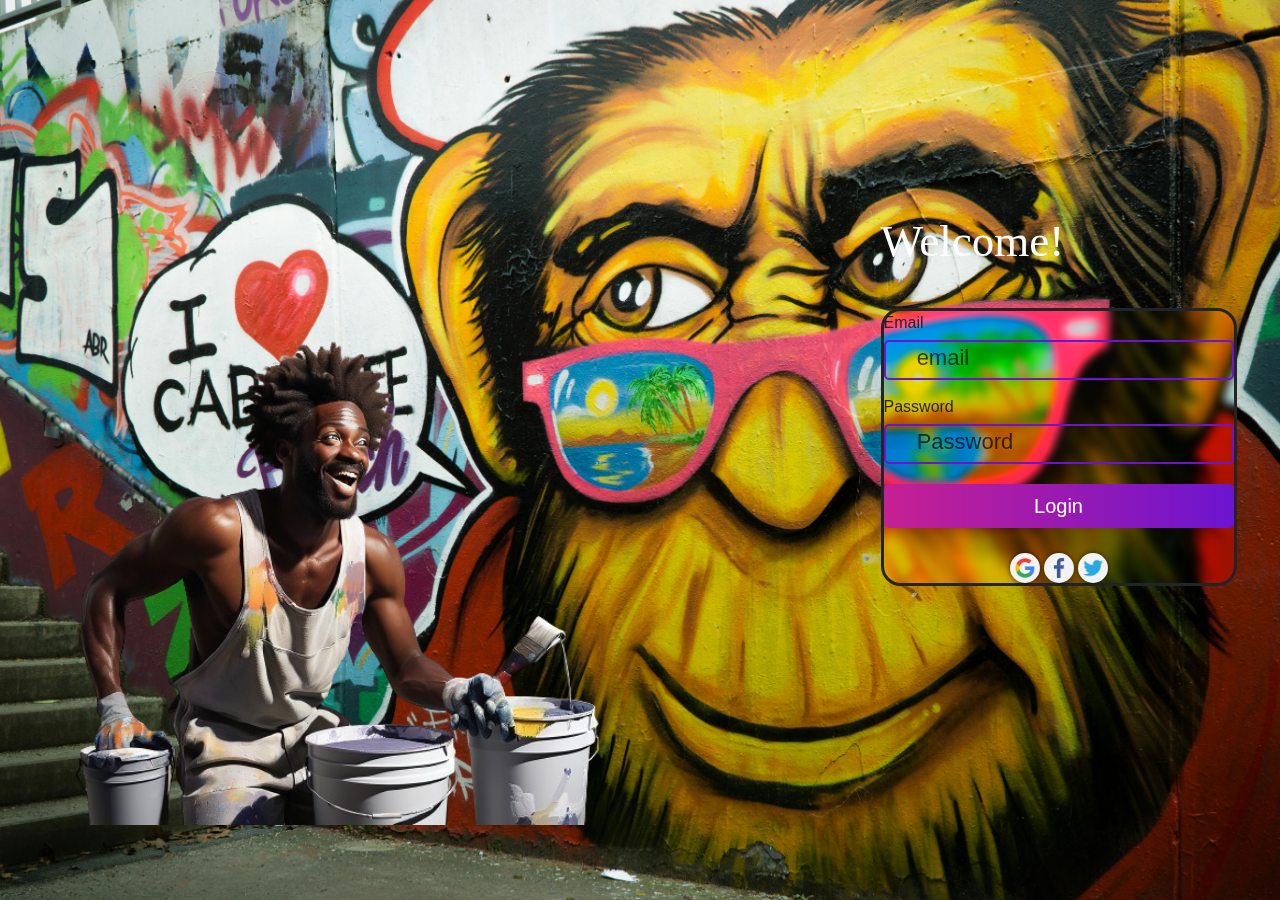
<file: web_dynamic/templates/painterLogin.html>
<!DOCTYPE html>
<html lang="en">
  <head>
    <meta charset="UTF-8" />
    <meta http-equiv="X-UA-Compatible" content="IE=edge" />
    <meta name="viewport" content="width=device-width, initial-scale=1.0" />
    <title>Sweet Touch</title>
    <link rel="stylesheet" href="../static/styles/style.css" />
    <link rel="shortcut icon" href="../static/images/logo.png" />
    <link
      rel="stylesheet"
      href="https://cdnjs.cloudflare.com/ajax/libs/font-awesome/6.1.1/css/all.min.css"
      integrity="sha512-KfkfwYDsLkIlwQp6LFnl8zNdLGxu9YAA1QvwINks4PhcElQSvqcyVLLD9aMhXd13uQjoXtEKNosOWaZqXgel0g=="
      crossorigin="anonymous"
      referrerpolicy="no-referrer"
    />
    <link
      rel="stylesheet"
      href="https://maxcdn.bootstrapcdn.com/bootstrap/4.5.2/css/bootstrap.min.css"
    />
    <script src="https://code.jquery.com/jquery-3.2.1.min.js"></script>
    <script src="https://ajax.googleapis.com/ajax/libs/jquery/3.5.1/jquery.min.js"></script>
    <script src="https://cdnjs.cloudflare.com/ajax/libs/popper.js/1.16.0/umd/popper.min.js"></script>
    <script src="https://maxcdn.bootstrapcdn.com/bootstrap/4.5.2/js/bootstrap.min.js"></script>
  </head>
  <body>
    <div class="toast" data-autohide="true" data-delay="5000">
      <div class="toast-header">
        <strong class="mr-auto">Message</strong>
        <button type="button" class="ml-2 mb-1 close" data-dismiss="toast">
          ×
        </button>
      </div>
      <div class="toast-body">
        <!-- The message will be inserted here -->
      </div>
    </div>

    <div
      class="login_form"
      style="
        background: url(../static/images/pexels-mali-maeder-63238.jpg);
        background-position: center;
        background-size: 100% 100%;
        background-repeat: no-repeat;
      "
    >
      <div class="left">
        <img
          style="width: 550px; margin-top: 200px"
          src="../static/images/generate_a_pic__e5abbe16-dc92-4a03-ac8f-ee4c12c4676d-removebg-preview.png"
        />
      </div>

      <div class="right">
        <h1 style="color: white">Welcome!</h1>

        <form id="LoginForm">
          <p>Email</p>
          <div class="user">
            <i class="fa-solid fa-envelope"></i>
            <input
              type="text"
              name="email"
              placeholder="email"
              class="username"
              required
            />
          </div>

          <p class="passworg_tag">Password</p>
          <div class="password">
            <i class="fa-solid fa-lock"></i>
            <input
              type="password"
              required
              name="password"
              placeholder="Password"
            />
          </div>

          <button type="submit">Login</button>
          <div class="loging_icon">
            <a href="#"><img src="../static/images/google.png" /></a>
            <a href="#"><img src="../static/images/facebook.png" /></a>
            <a href="#"><img src="../static/images/twitter.png" /></a>
          </div>
        </form>
        
      </div>
    </div>
    <script src="../static/scripts/painterLogin.js"></script>
  </body>
</html>
</file>
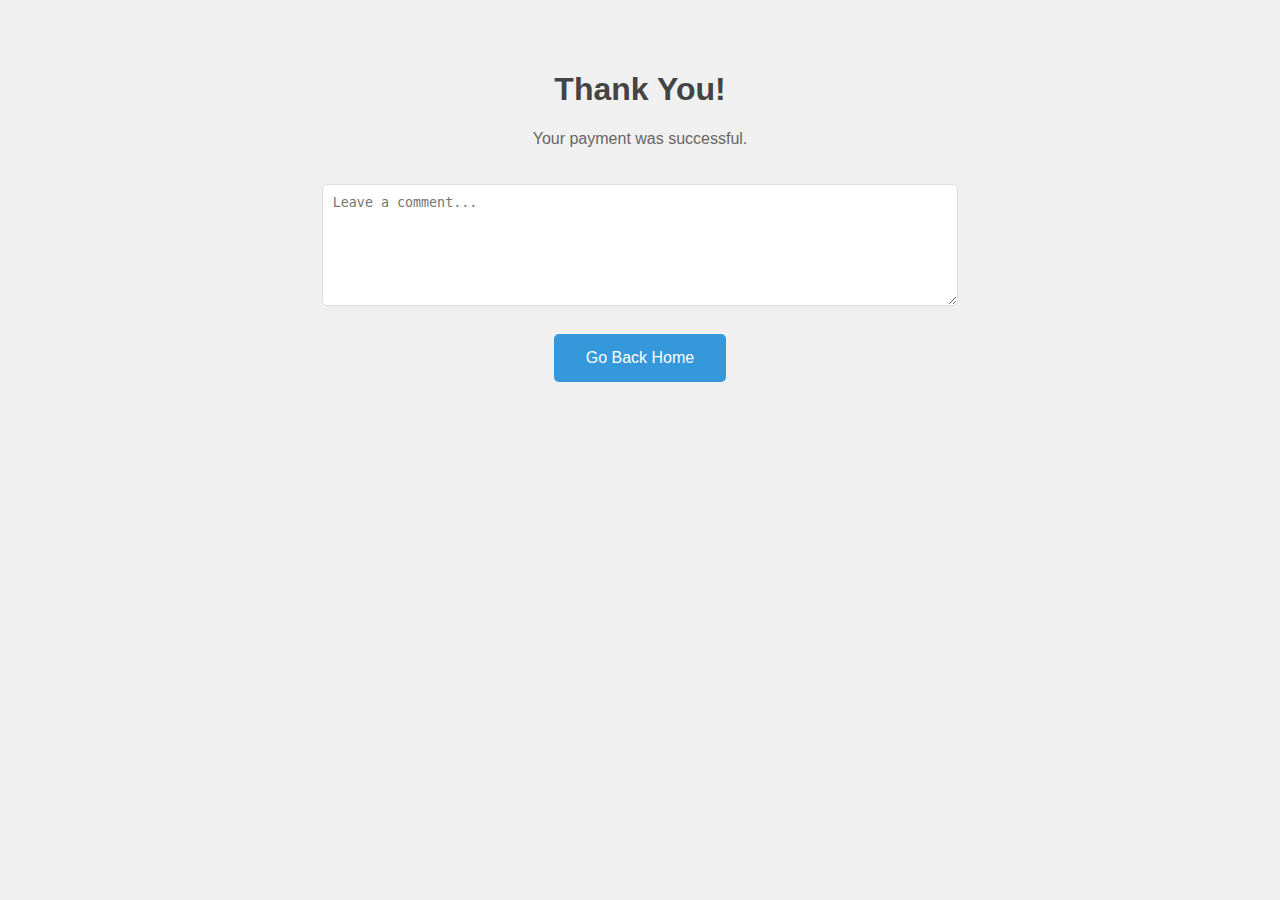
<file: web_dynamic/templates/thankyou.html>
<!DOCTYPE html>
<html>
  <head>
    <title>Thank You Page</title>
    <style>
      body {
        font-family: Arial, sans-serif;
        margin: 0;
        padding: 0;
        background-color: #f0f0f0;
      }
      .container {
        width: 80%;
        margin: auto;
        text-align: center;
        padding: 50px;
      }
      h1 {
        color: #444;
      }
      p {
        color: #666;
      }
      .comment {
        width: 60%;
        height: 100px;
        margin: 20px auto;
        padding: 10px;
        border-radius: 5px;
        border: 1px solid #ddd;
      }
      .button {
        color: #fff;
        background-color: #3498db;
        border: none;
        padding: 15px 32px;
        text-align: center;
        text-decoration: none;
        display: inline-block;
        font-size: 16px;
        margin: 4px 2px;
        cursor: pointer;
        border-radius: 5px;
      }
    </style>
  </head>
  <body data-user-id="{{ user.id }}">
    <div class="container">
      <h1>Thank You!</h1>
      <p>Your payment was successful.</p>
      <textarea class="comment" placeholder="Leave a comment..."></textarea>
      <br />
      <a href="/" class="button">Go Back Home</a>
    </div>

    <script>
      document.addEventListener("DOMContentLoaded", function () {
        var user_id = document.body.getAttribute("data-user-id");
        document
          .querySelector(".comment")
          .addEventListener("keypress", function (event) {
            // Check if the Enter key is pressed (key code 13) and there is no Shift key (optional)
            if (event.keyCode === 13 && !event.shiftKey) {
              event.preventDefault(); // Prevent the default behavior of the Enter key

              // Get the comment from the textarea
              var comment = this.value;
              var data = {
                text: comment,
                user_id: user_id,
              };

              // Send a POST request to the comments API
              fetch("http://127.0.0.1:5001/api/v1/comment", {
                method: "POST",
                headers: {
                  "Content-Type": "application/json",
                },
                body: JSON.stringify(data),
              })
                .then((response) => {
                  if (response.ok) {
                    // If the POST request is successful, redirect to the home page
                    window.location.href = "/";
                  } else {
                    // Handle other status codes (e.g., 401 Unauthorized)
                    console.error("Error:", response.status);
                  }
                })
                .catch((error) => {
                  // Handle fetch error
                  console.error("Error:", error);
                });
            }
          });
      });
    </script>
  </body>
</html>
</file>
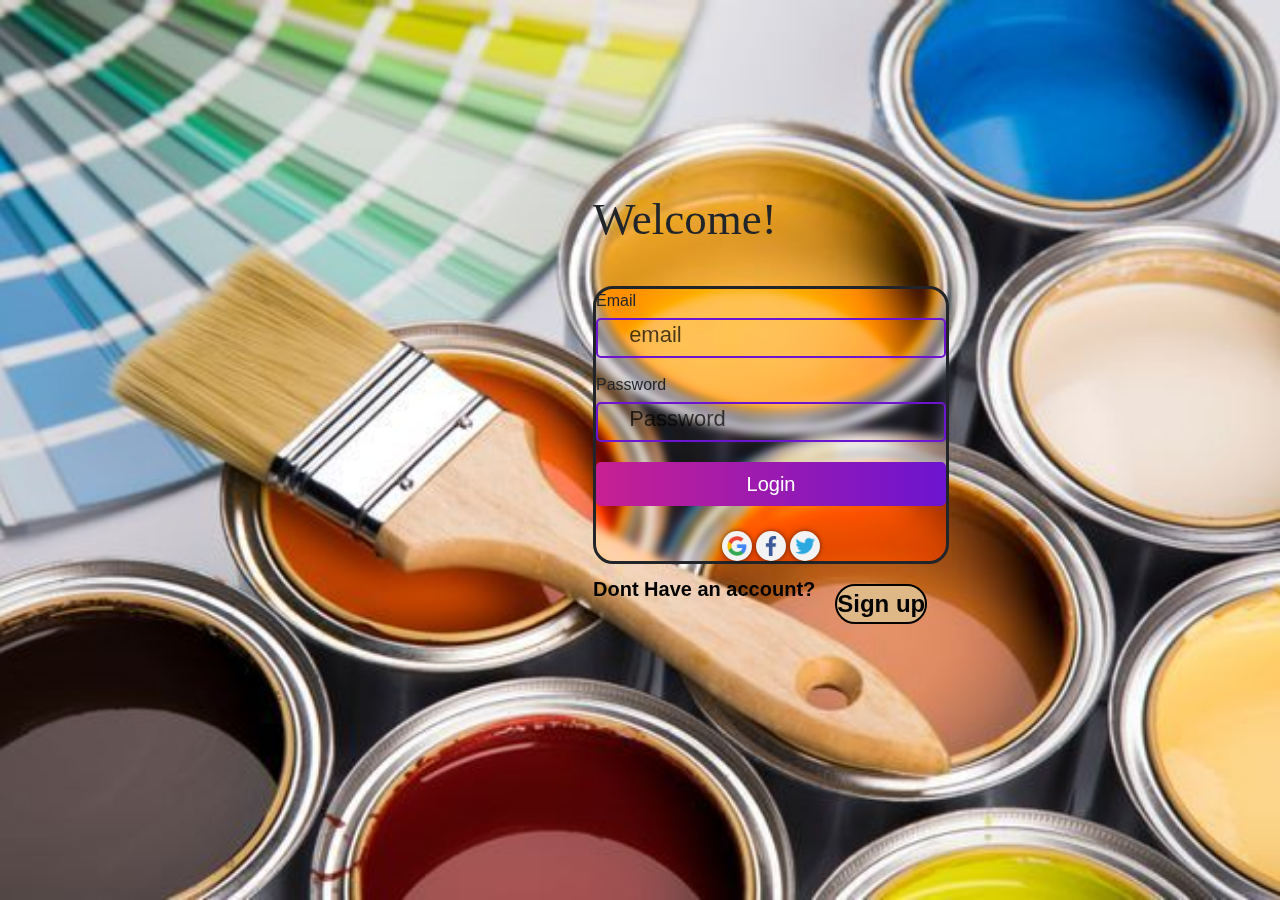
<file: web_dynamic/templates/userLogin.html>
<!DOCTYPE html>
<html lang="en">
  <head>
    <meta charset="UTF-8" />
    <meta http-equiv="X-UA-Compatible" content="IE=edge" />
    <meta name="viewport" content="width=device-width, initial-scale=1.0" />
    <title>Sweet Touch</title>
    <link rel="stylesheet" href="../static/styles/style.css" />
    <link rel="shortcut icon" href="../static/images/logo.png" />
    <link
      rel="stylesheet"
      href="https://cdnjs.cloudflare.com/ajax/libs/font-awesome/6.1.1/css/all.min.css"
      integrity="sha512-KfkfwYDsLkIlwQp6LFnl8zNdLGxu9YAA1QvwINks4PhcElQSvqcyVLLD9aMhXd13uQjoXtEKNosOWaZqXgel0g=="
      crossorigin="anonymous"
      referrerpolicy="no-referrer"
    />
    <link
      rel="stylesheet"
      href="https://maxcdn.bootstrapcdn.com/bootstrap/4.5.2/css/bootstrap.min.css"
    />
    <script src="https://code.jquery.com/jquery-3.2.1.min.js"></script>
    <script src="https://ajax.googleapis.com/ajax/libs/jquery/3.5.1/jquery.min.js"></script>
    <script src="https://cdnjs.cloudflare.com/ajax/libs/popper.js/1.16.0/umd/popper.min.js"></script>
    <script src="https://maxcdn.bootstrapcdn.com/bootstrap/4.5.2/js/bootstrap.min.js"></script>
  </head>
  <body>
    <div class="toast" data-autohide="true" data-delay="5000">
      <div class="toast-header">
        <strong class="mr-auto">Message</strong>
        <button type="button" class="ml-2 mb-1 close" data-dismiss="toast">
          ×
        </button>
      </div>
      <div class="toast-body">
        <!-- The message will be inserted here -->
      </div>
    </div>

    <div class="login_form">
      <div class="left">
        <!-- <img src="../static/images/Innovation__Smartphones__Donald_Trump__WTF__Instagram__PANTONE__Wes_Anderson__Packaging_Design-removebg-preview.png" /> -->
      </div>

      <div
        class="right"
        style="position: relative; top: -50px; left: -60px; padding: 50px 80px"
      >
        <h1>Welcome!</h1>

        <form id="signupForm">
          <p>Email</p>
          <div class="user">
            <i class="fa-solid fa-envelope"></i>
            <input
              type="text"
              name="email"
              placeholder="email"
              class="username"
              required
            />
          </div>

          <p class="passworg_tag">Password</p>
          <div class="password">
            <i class="fa-solid fa-lock"></i>
            <input
              type="password"
              required
              name="password"
              placeholder="Password"
            />
          </div>

          <button type="submit">Login</button>
          <div class="loging_icon">
            <a href="#"><img src="../static/images/google.png" /></a>
            <a href="#"><img src="../static/images/facebook.png" /></a>
            <a href="#"><img src="../static/images/twitter.png" /></a>
          </div>
        </form>
        <p
          style="
            font-size: 20px;
            margin-top: 10px;
            color: black;
            font-weight: 600;
          "
        >
          Dont Have an account?
          <a
            href="/regUser"
            style="
              font-size: 24px;
              position: absolute;
              margin-top: 10px;
              margin-left: 20px;
              border: 2px solid black;
              border-radius: 20px;
              background: burlywood;
              color: black;
            "
            >Sign up <i class="fa-solid fa-user-plus"></i
          ></a>
        </p>
      </div>
    </div>
    <script src="../static/scripts/userLogin.js"></script>
  </body>
</html>
</file>
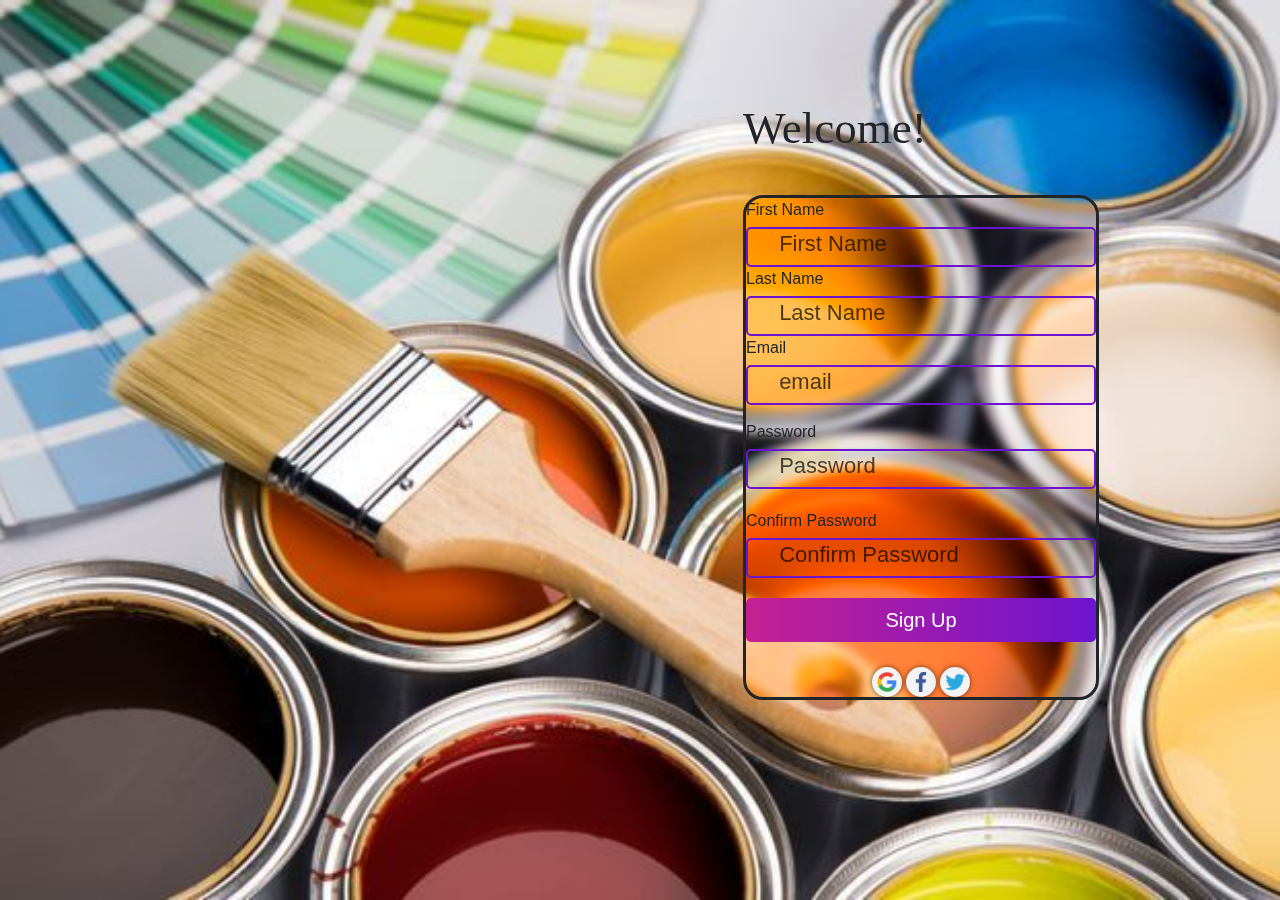
<file: web_dynamic/templates/userReg.html>
<!DOCTYPE html>
<html lang="en">
  <head>
    <meta charset="UTF-8" />
    <meta http-equiv="X-UA-Compatible" content="IE=edge" />
    <meta name="viewport" content="width=device-width, initial-scale=1.0" />
    <title>Sweet Touch</title>
    <link rel="stylesheet" href="../static/styles/style.css" />
    <link rel="shortcut icon" href="../static/images/logo.png" />
    <link
      rel="stylesheet"
      href="https://cdnjs.cloudflare.com/ajax/libs/font-awesome/6.1.1/css/all.min.css"
      integrity="sha512-KfkfwYDsLkIlwQp6LFnl8zNdLGxu9YAA1QvwINks4PhcElQSvqcyVLLD9aMhXd13uQjoXtEKNosOWaZqXgel0g=="
      crossorigin="anonymous"
      referrerpolicy="no-referrer"
    />
    <link
      rel="stylesheet"
      href="https://maxcdn.bootstrapcdn.com/bootstrap/4.5.2/css/bootstrap.min.css"
    />
    <script src="https://code.jquery.com/jquery-3.2.1.min.js"></script>
    <script src="https://ajax.googleapis.com/ajax/libs/jquery/3.5.1/jquery.min.js"></script>
    <script src="https://cdnjs.cloudflare.com/ajax/libs/popper.js/1.16.0/umd/popper.min.js"></script>
    <script src="https://maxcdn.bootstrapcdn.com/bootstrap/4.5.2/js/bootstrap.min.js"></script>
  </head>
  <body>
    <div class="toast" data-autohide="true" data-delay="5000">
      <div class="toast-header">
        <strong class="mr-auto">Message</strong>
        <button type="button" class="ml-2 mb-1 close" data-dismiss="toast">
          ×
        </button>
      </div>
      <div class="toast-body">
        <!-- The message will be inserted here -->
      </div>
    </div>
    <div class="login_form">
      <div class="left">
        <!-- <img src="../static/images/Innovation__Smartphones__Donald_Trump__WTF__Instagram__PANTONE__Wes_Anderson__Packaging_Design-removebg-preview.png" /> -->
      </div>

      <div class="right">
        <h1>Welcome!</h1>

        <form id="signupForm">
          <p>First Name</p>
          <div class="user">
            <i class="fa-solid fa-user"></i>
            <input
              type="text"
              name="first_name"
              placeholder="First Name"
              class="username"
              required
            />
          </div>

          <p>Last Name</p>
          <div class="user">
            <i class="fa-solid fa-user"></i>
            <input
              type="text"
              name="last_name"
              placeholder="Last Name"
              class="username"
              required
            />
          </div>

          <p>Email</p>
          <div class="user">
            <i class="fa-solid fa-envelope"></i>
            <input
              type="text"
              name="email"
              placeholder="email"
              class="username"
              required
            />
          </div>

          <p class="passworg_tag">Password</p>
          <div class="password">
            <i class="fa-solid fa-lock"></i>
            <input
              type="password"
              required
              name="password"
              placeholder="Password"
            />
          </div>

          <p class="passworg_tag">Confirm Password</p>
          <div class="password">
            <i class="fa-solid fa-lock"></i>
            <input
              type="password"
              name="confirm_password"
              placeholder="Confirm Password"
              required
            />
          </div>

          <button type="submit">Sign Up</button>
          <div class="loging_icon">
            <a href="#"><img src="../static/images/google.png" /></a>
            <a href="#"><img src="../static/images/facebook.png" /></a>
            <a href="#"><img src="../static/images/twitter.png" /></a>
          </div>
        </form>
      </div>
    </div>
    <script src="../static/scripts/userReg.js"></script>
  </body>
</html>
</file>
<file: web_dynamic/static/styles/style.css>
*{
    margin: 0;
    padding: 0;
    box-sizing: border-box;
    font-family: sans-serif;
}

html{
    scroll-behavior: smooth;
}
body{
    background:rgba(rgb(58, 50, 50), green, blue)
}

::-webkit-scrollbar{
    width: 10px;
    margin: 5px;
}

::-webkit-scrollbar-track{
    border-radius: 5px;
    box-shadow: inset 0 0 10px rgba(0,0,0,0.25);
}

::-webkit-scrollbar-thumb{
    border-radius: 5px;
    background: linear-gradient(to top, #c72092 , #6c14d0);
}

section{
    width: 100%;
    height: 100vh;
    background-image: url(../images/pexels-ivan-samkov-5798978.jpg);
    background-size: cover;
    background-position: center;
}

section nav{
    display: flex;
    align-items: center;
    justify-content: space-around;
    box-shadow: 0 0 8px rgba(0,0,0,0.6);
    background: white;
    position: fixed;
    top: 0;
    left: 0;
    right: 0;
    z-index: 100;
}

section nav .logo{
    font-size: 35px;
    color: #c72092;
    margin: 5px 0;
    cursor: pointer;
    position: relative;
    left: -4%;
}

section nav .logo span{
    color: #6c14d0;
    text-decoration: underline;
}

section nav ul{
    list-style: none;
}

section nav ul li{
    display: inline-block;
    margin: 5px 15px;
}

section nav ul li a{
    text-decoration: none;
    color: black;
    transition: 0.2s;
}

section nav ul li a:hover{
    color: #c72092;
}

section nav .icons i{
    margin: 0 4px;
    cursor: pointer;
    font-size: 18px;
    transition: 0.3s;
}

section nav .icons i:hover{
    color: #c72092;
}

table {
    width: 100%;
    border-collapse: collapse;
}

th, td {
    padding: 10px;
    text-align: left;
    border-bottom: 1px solid #ddd;
}

tfoot td {
    text-align: right;
    font-weight: bold;
}

section .main .main_content{
    display: flex;
    align-items: center;
    justify-content: space-around;
}

section .main .main_content .main_text h1{
    font-size: 90px;
    line-height: 70px;
    font-family: pyxidium quick;
    background: linear-gradient(to right, #c72092,#6c14d0);
    -webkit-background-clip: text;
    -webkit-text-fill-color: transparent;
    position: relative;
    top: 45px;
    left: 5%;
}

section .main .main_content .main_text{
    margin-top: 50px;
}

section .main .main_content .main_text h1 span{
    font-size: 70px;
    background: linear-gradient(to right, #c72092,#6c14d0);
    -webkit-background-clip: text;
    -webkit-text-fill-color: transparent;
}

section .main .main_content .main_text p{
    width: 600px;
    text-align: justify;
    line-height: 21px;
    position: relative;
    top: 85px;
    left: 5%;
    font-size: 18px;
    color: floralwhite;
}

section .main .main_content .main_image img{
    width: 650px;
    position: relative;
    left: 20px;
    top: 130px;
}
.services_box{
    width: 600px;
}
.fade-in-out {
    opacity: 1;
}
  
.fade-in-out.hide {
    opacity: 0;
}
  
.services_box img{
    width: 400px;
    margin: 10px 10px auto;
    height: 400px;
    border: 2px solid yellowgreen;
    border-radius: 30px;
    box-shadow: 0 0 8px #6c14d0;
    transition: 0.5s;
}
.paint-box{
    width: 705px;
    height: 470px;
    border: 2px solid;
    position: absolute;
    top: 9px;
    right: 16px;
    border-radius: 30px;
    box-shadow: 0 0 8px #6c14d0;
    transition: 1s;
    background-position: center;
    background-repeat: no-repeat;
    background-size: cover;
}
.painter-image {
    transition: opacity 0.5s ease;
}

.painter-image.hidden {
    opacity: 0;
}

section .main .social_icon{
    position: absolute;
    top: 50%;
    left: 98%;
    transform: translate(-50%,-50%);
    font-size: 19px;
}

section .main .social_icon i{
    margin: 8px 0;
    cursor: pointer;
    transition: 0.3s;
}

section .main .social_icon i:hover{
    color: #c72092;
}

section .main .button{
    position: absolute;
    margin-top: 210px;
    left: 16%;
    padding: 10px 20px;
    border-radius: 30px;
    background: linear-gradient(to right,#c72092 , #6c14d0);
}
section .main .button:last-child{
    left: 30%;
}

section .main .button a{
    color: white;
    text-decoration: none;
}

section .main .button i{
    color: white;
    margin-left: 5px;
    transition: 0.3s;
}

section .main .button:hover i{
    transform: translateX(6px);
}

#cart-count{
    border: 1px solid red;
    border-radius: 50%;
    position: absolute;
    padding: 1px 3px;
    background: red;
    font-size: 12px;
    margin-left: -14px;
    margin-top: -10px;
    color: white;
}

#cart {
    position: fixed;
    right: 0;
    top: 60px;
    width: 387px;
    height: 87vh;
    background: transparent;
    backdrop-filter: blur(4px) saturate(180%);
    border-left: 1px solid #ddd;
    overflow-y: auto;
    padding: 20px;
    box-sizing: border-box;
    transition: transform 0.3s ease-in-out;
    transform: translateX(100%);
  }
  


/*Products*/
.container{
	margin: 40px auto;
    margin-top: -2%;
    margin-left: 500px;
}

.search-bar{

	width: 500px;
    height: 70px;
	background: rgba(255, 255,255, 0.2);
	display: flex;
	align-items: center;
	border-radius: 60px;
	padding: 10px 20px;
	margin-left: 40%;
    margin-top: -10px;
	backdrop-filter: blur(4px) saturate(180%);
	margin-bottom: 2%;

}
.search-bar input{
	background: transparent;
	flex: 1;

	border: 0;
	outline: none;
	padding: 24px 20px;
	font-size: 22px;
	color: rgb(29, 28, 26);
}
.search-bar button img{
	width: 50px;
}
.search-bar button{
    cursor: pointer;
    border: none;
    padding: 0;
    background: none;
}
::placeholder{
	color: #ccc; /* This will make the placeholder text light grey */
    opacity: 0.5;
	font-size: 22px;
}



#filterImage{
    width: 40px;
    margin-right: 20px;
}
#nearby{
    width: 40px;
    margin-right: 20px;
}
#filterSelect{
    font-size: medium;
    margin-left: 110px;
    display: block;
    position: absolute;
    top: 70px;
    right: 95px;
}
  

.products{
    width: 100%;
    height: 140vh;
    padding: 25px 0;
}

.products h1{
    margin: 35px 0;
    font-size: 60px;
    display: flex;
    align-items: center;
    justify-content: center;
    text-transform: uppercase;
    background: linear-gradient(to right, #c72092,#6c14d0);
    -webkit-background-clip: text;
    -webkit-text-fill-color: transparent;    
}



.box{
    width: 90%;
    height: 80%;
    margin: 0 auto;
    display: grid;
    grid-template-columns: 1fr 1fr 1fr 1fr;
    grid-gap: 25px 0;
    border: 3px solid transparent;
    border-radius: 20px;
    background: transparent;
    backdrop-filter: blur(4px) saturate(180%);
    overflow: scroll;
    padding-top: 40px;
    padding-left: 30px;

}

.box .card{
    width: 290px;
    height: 440px;
    box-shadow: 0 0 8px #6c14d0;
    border-radius: 5px;
    text-align: center;
    padding: 10px 20px;
    background: #f6f6f6;
}

.box .card .small_card{
    display: flex;
    flex-flow: column;
    position: absolute;
    margin: 10px 0;
    transform: translateX(-20px);
    transition: 0.3s;
    opacity: 0;
}

.box .card:hover .small_card{
    transform: translateX(2px);
    cursor: pointer;
    opacity: 1;
}

.box .card .image{
    display: flex;
    align-items: center;
    justify-content: center;
}

.box .card .image img{
    width: 150px;
    margin: 15px 0;
    transition: 0.3s;
    height: 150px;
}


.box .card:hover .image img{
    transform: scale(1.1);
}

.box .card .small_card i{
    width: 45px;
    height: 45px;
    border-radius: 5px;
    font-size: 18px;
    margin: 2px 0;
    line-height: 40px;
    border: 2px solid #999999;
    transition: 0.2s;
}

.box .card .small_card i:hover{
    color: #c72092;
}

.box .card .products_text h2{
    font-size: 30px;
    margin-top: 15px;
}

.box .card .products_text p{
    color: darkblue;
    line-height: 21px;
    margin: 8px 0;
}
.workmen .box .card .products_text p{
    text-align: left;
    margin: 8px 0px 8px 20px;
}
.workmen .box .card .products_text p span{
    color: black;
}
.box .card .products_text h3{
    margin: 7px 0;
    margin-bottom: 20px;
}

.box .card .products_text .products_star{
    color: orange;
    margin-bottom: 19px;
    cursor: pointer;
}

.box .card .products_text .btn{
    text-decoration: none;
    padding: 10px 20px;
    background: linear-gradient(to right, #c72092 , #6c14d0);
    color: white;
}


/*About*/

.workmen{
    width: 100%;
    height: 100vh;
    padding: 25px 0;
}

.workmen h1{
    margin: 35px 0;
    font-size: 60px;
    display: flex;
    align-items: center;
    justify-content: center;
    text-transform: uppercase;
    background: black;
    -webkit-background-clip: text;
    -webkit-text-fill-color: transparent;    
}

.about{
    width: 100%;
    height: 100vh;
    padding: 35px 0;

}

.about h1{
    font-size: 60px;
    margin-top: 20px;
    display: flex;
    align-items: center;
    justify-content: center;
    background: black;
    -webkit-background-clip: text;
    -webkit-text-fill-color: transparent;
    text-transform: uppercase;
}

.workmen h1 span{
    background: linear-gradient(to right, #c72092 , #6c14d0);
    -webkit-background-clip: text;
    -webkit-text-fill-color: transparent;
    margin-left: 15px;
}

.about .about_main{
    position: relative;
    top: 40%;
    left: 50%;
    transform: translate(-50%,-50%);
    display: flex;
    justify-content: space-around;
    align-items: center;
}

.about .about_main .about_image{
    display: flex;
    margin-top: 50px;
}

.about .about_main .about_image .about_small_image{
    display: flex;
    flex-direction: column;
    position: relative;
    top: 15px;
    overflow: scroll;
    height: 450px;
}

.about .about_main .about_image .about_small_image img{
    height: 92px;
    margin: 5px 0;
    cursor: pointer;
    background: linear-gradient(to right, #6c14d0 , #c72092);
    display: block;
    border-radius: 6px;
    padding: 5px 5px;
    box-shadow: 0 0 6px rgba(0,0,0,0.6);
    opacity: 0.8;
    transition: 0.3s;
}

.about .about_main .about_image .about_small_image img:hover{
    opacity: 1;
}

.about .about_main .image_contaner{
    padding: 10px;
    display: inline-grid;
    position: relative;
    border: 3px solid slategrey;
    border-radius: 20px;
    margin: 20px 20px 0;
}

.painter_description {
    position: absolute;
    bottom: 10px;
    left: 10px;
    color: white;
    font-size: 16px;
    /* Add any other necessary styles for the painter description */
}

.about .about_main .image_contaner img{
    border: 3px solid #6c14d0;
    border-radius: 20px;
    height: 200px;
    padding: 30px;
    box-shadow: 0 0 8px #6c14d0;
}

/* .about .about_main .about_text{
    margin-top: 45px;
} */

.about .about_main .about_text p{
    background: linear-gradient(to left, #c72092 , #6c14d0);
    -webkit-background-clip: text;
    -webkit-text-fill-color: transparent;
    line-height: 22px;
    color: white;
    /* width: 600px;
    text-align: justify;
    padding: 25px 30px;
    border: 2px solid #c72092;
    border-radius: 20px;
    box-shadow: 0 0 8px #c72092; */
}

.about .about_btn{
    color: black;
    background: none;
    position: relative;
    top: 10%;
    left: 50%;
    transform: translate(-50% , -50%);
    padding: 10px 25px;
    border: 2px solid #c72092;
    text-decoration: none;
    box-shadow: 0 0 8px #c72092;
    transition: 0.5s;
}

.about .about_btn:hover{
    border: 2px solid transparent;
    background: #c72092;
    color: white;
}

/* know your paint */
 .know_box{
    width: 100%;
    height: 86vh;
 }
 .wall-display{
    position: absolute;
    background: antiquewhite;
    width: 60%;
    height: 500px;
    right: 0;
    border: 3px solid yellowgreen;
    border-radius: 30px;
    box-shadow: 0 0 8px #6c14d0;
    transition: 0.5s;
    
 }
 .wall-display:hover{
    box-shadow: 0 0 8px #49dde2;
 }
 .paint-wall{
    display: flex;
    padding-top: 30px;
 }
.know_box h1{
    font-size: 60px;
    display: flex;
    align-items: center;
    justify-content: center;
    margin-bottom: 30px;
    text-transform: uppercase;
}

.know_box h1 span{
    background: linear-gradient(to left, #c72092 , #6c14d0);
    -webkit-background-clip: text;
    -webkit-text-fill-color: transparent;
    margin-left: 15px;    
}
#wall-painter{
    position: absolute;
    right: 0;
    width: 70%;
    border: 2px solid black;
    border-radius: 20px;
    background-position: center;
    margin-right: 20px;
    margin-top: -405px;
    background-size: cover;
    transition: 1s;
}

.measure{
    display: flex;
    flex-direction: column;
}
.paint-tools{
    position: absolute;
    width: 150px;
    margin-left: 20px;
    margin-top: -72px;
}
.btn-2{
    position: absolute;
    color: #f3f3f3;
    margin-top: 250px;
    margin-left: 200px;
    width: 70px;
    height: 27px;
    border-radius: 20px;
    box-shadow: 0 0 8px #6c14d0;
    transition: 0.5s;
    background: #6c14d0;
}
#ps{
    font-size: x-large;
    margin-left: 25px;
    width: 400px;
    position: absolute;
    margin-top: -5px;
}
.btn:hover{
    cursor: pointer;
    background: #c72092;
    color: black;
}
#t2{
    margin-left: 170px;
    width: 100px;
    margin-top: -15px;
}
.paint-select{
    width: 30%;
    border: 2px solid black;
    height: 500px;
    margin-left: 20px;
    border-radius: 30px;
    box-shadow: 0 0 8px #6c14d0;
    display: flex;
    flex-wrap: wrap;
    overflow: auto;
    padding-top: 30px;
    transition: 0.5s;
}
.paint-select:hover{
    box-shadow: 0 0 8px #ec3609;
}
.paint-select::-webkit-scrollbar {
    display: none; /* Hide scrollbar */
}
.colors{
    width: 100px;
    border: 1px solid;
    height: 100px;
    border-radius: 30px;
    display: flex;
    margin: 10px;
    margin-left: 15px;
}
.colors:hover{
    box-shadow: 0 0 8px #6c14d0;
    cursor: pointer;
}
.paint-desc{
    position: absolute;
    margin-top: 20px;
    border: 2px solid;
    border-radius: 10px;
    right: 30px;
    width: 250px;
    z-index: 1;
    background: wheat;
    box-shadow: 0 0 8px #6c14d0;
}
.feet-input{
    position: absolute;
    margin-top: 70px;
    margin-left: 15px;
}
.feet-input-width{
    position: absolute;
    margin-top: 200px;
    margin-left: 15px;
}
.form{
    width: 100px;
    height: 30px;
    border-radius: 10px;
    margin-top: 10px;
}
.form:hover{
    box-shadow: 0 0 8px #6c14d0;
}
.product-select{
    margin-top: 10px;
    margin-left: 15px;
    border-radius: 20px;
}

#design-select{
    cursor: pointer;
    box-shadow: 0 0 8px #6c14d0;
}

.quatation-board{
    width: 250px;
    height: 64px;
    border: 2px solid red;
    box-shadow: 0 0 8px #6c14d0;
    position: absolute;
    bottom: 50px;
    background: transparent;
    backdrop-filter: blur(4px) saturate(180%);
    left: 20px;
    z-index: 1;
    border-radius: 20px;
    display: none;
    align-items: center;
}
#quotation{
    font-weight: 600;
    font-size: 16px;
    padding-left: 15px;
}
.highlight {
	border: 2px solid red;
}
#height::placeholder {
    color: #999;
    font-style: italic;
    font-size: 15px;
}
#width::placeholder {
    color: #999;
    font-style: italic;
    font-size: 15px;
}
/*Review*/

.review{
    width: 100%;
    height: 70vh;
    padding-top: 80px;
}

.review h1{
    font-size: 60px;
    display: flex;
    align-items: center;
    justify-content: center;
    margin-bottom: 30px;
    text-transform: uppercase;
}

.review h1 span{
    background: linear-gradient(to left, #c72092 , #6c14d0);
    -webkit-background-clip: text;
    -webkit-text-fill-color: transparent;
    margin-left: 15px;    
}

.review .review_box{
    width: 95%;
    position: relative;
    top: 7%;
    display: flex;
    align-items: center;
    justify-content: center;
    margin: 0 auto;
}

.review .profile .profile_image{
    width: 60px;
    height: 60px;
    border-radius: 50%;
    overflow: hidden;
    margin: 5px 0;
    box-shadow: 0 0 10px rgba(0,0,0,0.5);
    cursor: pointer;
    transition: 0.3s;
}

.review .profile .profile_image:hover{
    transform: scale(1.2);
}

.review .profile_image img{
    width: 100%;
    height: 100%;
    object-fit: cover;
    object-position: center;
}

.review .profile{
    display: flex;
    align-items: center;
}

.review .review_box .review_card{
    width: 500px;
    background: #f3f1f1;
    padding: 20px 25px;
    border-radius: 5px;
    margin: 15px;
    box-shadow: 0 0 10px rgba(0,0,0,0.3);
}

.review .review_box .review_card .card_top{
    display: flex;
    justify-content: space-between;
    align-items: center;
}

.review .review_box .review_card .card_top .profile .name{
    margin-left: 20px;
    line-height: 22px;
}

.review .review_box .review_card .card_top .profile .name strong{
    font-size: 20px;
}

.review .review_box .review_card .card_top .profile .name .like i{
    color: orange;
    display: inline-block;
    font-size: 12px;
}

.review .review_box .review_card .comment p{
    text-align: justify;
    line-height: 22px;
    margin-top: 15px;
}


/*Services*/

.services{
    width: 95%;
    margin: 0 auto;
    text-align: center;
    padding: 80px 0 10px 0;
}

.services h1{
    font-size: 60px;
    text-transform: uppercase;
}

.services h1 span{
    margin-left: 15px;
    background: linear-gradient(to left, #c72092 , #6c14d0);
    -webkit-background-clip: text;
    -webkit-text-fill-color: transparent;    
}

.services .services_cards{
    width: 100%;
    margin: 0 auto;
    display: flex;
    align-items: center;
    justify-content: space-between;
    position: relative;
    top: 50px;
    overflow: auto;
}

.services .services_box i{
    font-size: 60px;
    color: orange;
    margin: 20px 0;
    cursor: pointer;
    width: 300px;
}

.services .services_box h3{
    margin-bottom: 12px;
    font-size: 19px;
}

.services .services_box p{
    text-align: center;
    color: #919191;
    margin-bottom: 60px;
}


/*Login Form*/

.toast {
    position: fixed;
    top: 20px;
    right: 20px;
    z-index: 9999;
	flex: 1;
	

}
.toast-body{
	font-size: 22px;
}
form{
    border: 3px solid;
    border-radius: 20px;
    background: transparent;
    backdrop-filter: blur(4px) saturate(180%);
}
.login_form{
    width: 100%;
    height: 100vh;
    display: flex;
    justify-content: space-around;
    align-items: center;
    background-image: url(../images/Décoration.jpeg);
    background-size: cover;
    background-position: center;
}

.login_form .left img{
    width: 650px;
}

.login_form .right{
    position: relative;
    top: -50px;
    left: 90px;
    padding: 50px 80px;
}

.login_form .right h1{
    font-family: prevattscriptssk;
    font-size: 45px;
    margin-bottom: 40px;
}

.login_form .right p{
    margin-bottom: 5px;
}

.login_form .right .user{
    border: 2px solid #6c14d0;
    border-radius: 5px;
    width: 350px;
    height: 40px;
    display: flex;
}

.login_form .right .user i{
    position: relative;
    top: 9px;
    left: 15px;
    color: #c72092;
}

.login_form .right .user .username{
    position: relative;
    left: 9%;
    width: 295px;
    background: none;
    outline: none;
    border: none;
    display: flex;
    font-size: 15px;
}

.login_form .right .passworg_tag{
    margin: 15px 0 5px 0;
}

.login_form .right .password{
    border: 2px solid #6c14d0;
    border-radius: 5px;
    width: 350px;
    height: 40px;
    display: flex;
    margin-bottom: 20px;
}

.login_form .right .password i{
    position: relative;
    top: 9px;
    left: 15px;
    color: #c72092;
}

.login_form .right .password input{
    position: relative;
    left: 9%;
    width: 295px;
    background: none;
    border: none;
    outline: none;
    display: flex;
    font-size: 15px;
}

::-webkit-input-placeholder{
    color: black;
    opacity: 0.7;
}

.login_form .right .forget{
    position: relative;
    left: 60%;
    margin: 6px 0 10px 0;
    cursor: pointer;
}

.login_form .right button{
    width: 350px;
    color: white;
    padding: 7px 20px;
    border: none;
    border-radius: 5px;
    font-size: 20px;
    cursor: pointer;
    background: linear-gradient(to right, #c72092 , #6c14d0);
}

.login_form .right .loging_icon{
    display: flex;
    align-items: center;
    justify-content: center;
    margin-top: 25px;
}

.login_form .right .loging_icon a{
    width: 30px;
    height: 30px;
    margin: 0 2px;
    border-radius: 50%;
    background: #f3f3f3;
    box-shadow: 0 0 5px rgba(0,0,0,0.6);
}

.login_form .right .loging_icon img{
    width: 20px;
    margin: 5px 5px;
}


/*Footer*/

footer{
    width: 100%;
}

footer .footer_main{
    width: 100%;
    background: #f3f1f1;
    display: flex;
    justify-content: space-around;
}

footer .footer_main .tag{
    margin: 10px 0;
}

footer .footer_main .tag .center{
    text-align: center;
}

footer .footer_main .tag h1{
    font-size: 25px;
    margin: 25px 0;
    color: #1c0080;
}

footer .footer_main .tag a{
    display: block;
    color: black;
    text-decoration: none;
    margin: 9px 0;
}

footer .footer_main .tag a i{
    padding: 0 10px;
    transition: 0.3;
}

footer .footer_main .tag a i:hover{
    color: #c72092;
}

footer .footer_main .tag .social_link{
    display: flex;
}

footer .footer_main .tag .social_link a{
    width: 30px;
    height: 30px;
    border-radius: 50%;
    text-align: center;
    text-decoration: none;
    color: black;
    box-shadow: 0 0 20px 10px rgba(0,0,0,0.05);
    position: relative;
    margin: 0 5px;
    z-index: 10;
    overflow: hidden;
}

footer .footer_main .tag .social_link a .fa-brands{
    font-size: 15px;
    line-height: 30px;
    z-index: 10;
    position: relative;
    transition: 0.5s;
}

footer .footer_main .tag .social_link a:hover i{
    color: white;
}

footer .footer_main .tag .social_link a::after{
    content: '';
    width: 100%;
    height: 100%;
    top: 0;
    left: -90px;
    background: linear-gradient(-45deg, #c72092 , #6c14d0);
    position: absolute;
    z-index: -10;
    transition: 0.5s;
}

footer .footer_main .tag .social_link a:hover::after{
    left: 0;
}

footer .footer_main .tag .search_bar{
    width: 230px;
    height: 30px;
    background: rgb(202, 202, 202);
    border-radius: 25px;
}

footer .footer_main .tag .search_bar input{
    width: 200px;
    padding: 2px 0;
    position: relative;
    top: 17%;
    left: 6%;
    border: none;
    background: none;
    outline: none;
    font-size: 13px;
}

footer .footer_main .tag .search_bar button{
    padding: 7px 15px;
    background: linear-gradient(to right, #c72092 , #6c14d0);
    border: none;
    margin-top: 15px;
    border-radius: 25px;
    color: white;
    cursor: pointer;
}
</file>
